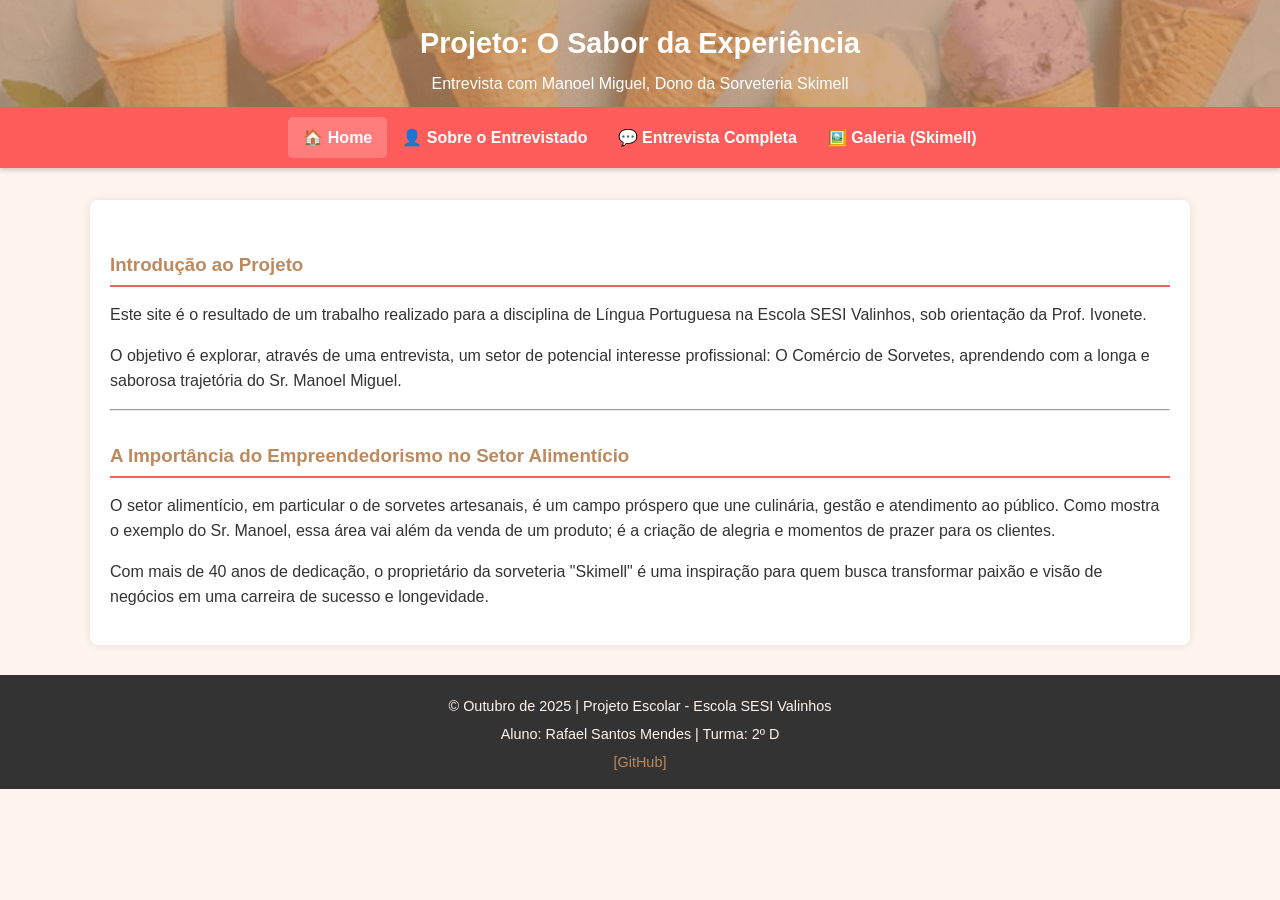
<file: index.html>
<!DOCTYPE html>
<html lang="pt-br">
<head>
    <meta charset="UTF-8">
    <meta name="viewport" content="width=device-width, initial-scale=1.0">
    <title>Projeto: O Sabor da Experiência | Sorveteria Skimell</title>
    <link rel="stylesheet" href="./assets/css/style.css"> 
</head>
<body>

    <header>
        <div class="banner">
            <img src="assets/img/banner-sorvete.png" alt="Banner com o título: O Sabor da Experiência">
            <h1>Projeto: O Sabor da Experiência</h1>
            <h2>Entrevista com Manoel Miguel, Dono da Sorveteria Skimell</h2>
        </div>

        <nav>
            <ul>
                <li><a href="index.html" class="active">🏠 Home</a></li>
                <li><a href="pages/sobre.html">👤 Sobre o Entrevistado</a></li>
                <li><a href="pages/contato.html">💬 Entrevista Completa</a></li>
                <li><a href="pages/galeria.html">🖼️ Galeria (Skimell)</a></li>
            </ul>
        </nav>
    </header>

    <main>
        
        <section id="apresentacao">
            <h3>Introdução ao Projeto</h3>
            <p>Este site é o resultado de um trabalho realizado para a disciplina de Língua Portuguesa na Escola SESI Valinhos, sob orientação da Prof. Ivonete.</p>
            <p>O objetivo é explorar, através de uma entrevista, um setor de potencial interesse profissional: O Comércio de Sorvetes, aprendendo com a longa e saborosa trajetória do Sr. Manoel Miguel.</p>
            
            <hr>

            <h3>A Importância do Empreendedorismo no Setor Alimentício</h3>
            <p>O setor alimentício, em particular o de sorvetes artesanais, é um campo próspero que une culinária, gestão e atendimento ao público. Como mostra o exemplo do Sr. Manoel, essa área vai além da venda de um produto; é a criação de alegria e momentos de prazer para os clientes.</p>
            <p>Com mais de 40 anos de dedicação, o proprietário da sorveteria "Skimell" é uma inspiração para quem busca transformar paixão e visão de negócios em uma carreira de sucesso e longevidade.</p>

        </section>

    </main>

    <footer>
        <p>&copy; Outubro de 2025 | Projeto Escolar - Escola SESI Valinhos</p>
        <p>Aluno: Rafael Santos Mendes | Turma: 2º D</p>
        <div class="redes-sociais">
        <a href="https://github.com/Rafael-1108">[GitHub]</a>
        </div>
    </footer>

</body>
</html>
</file>
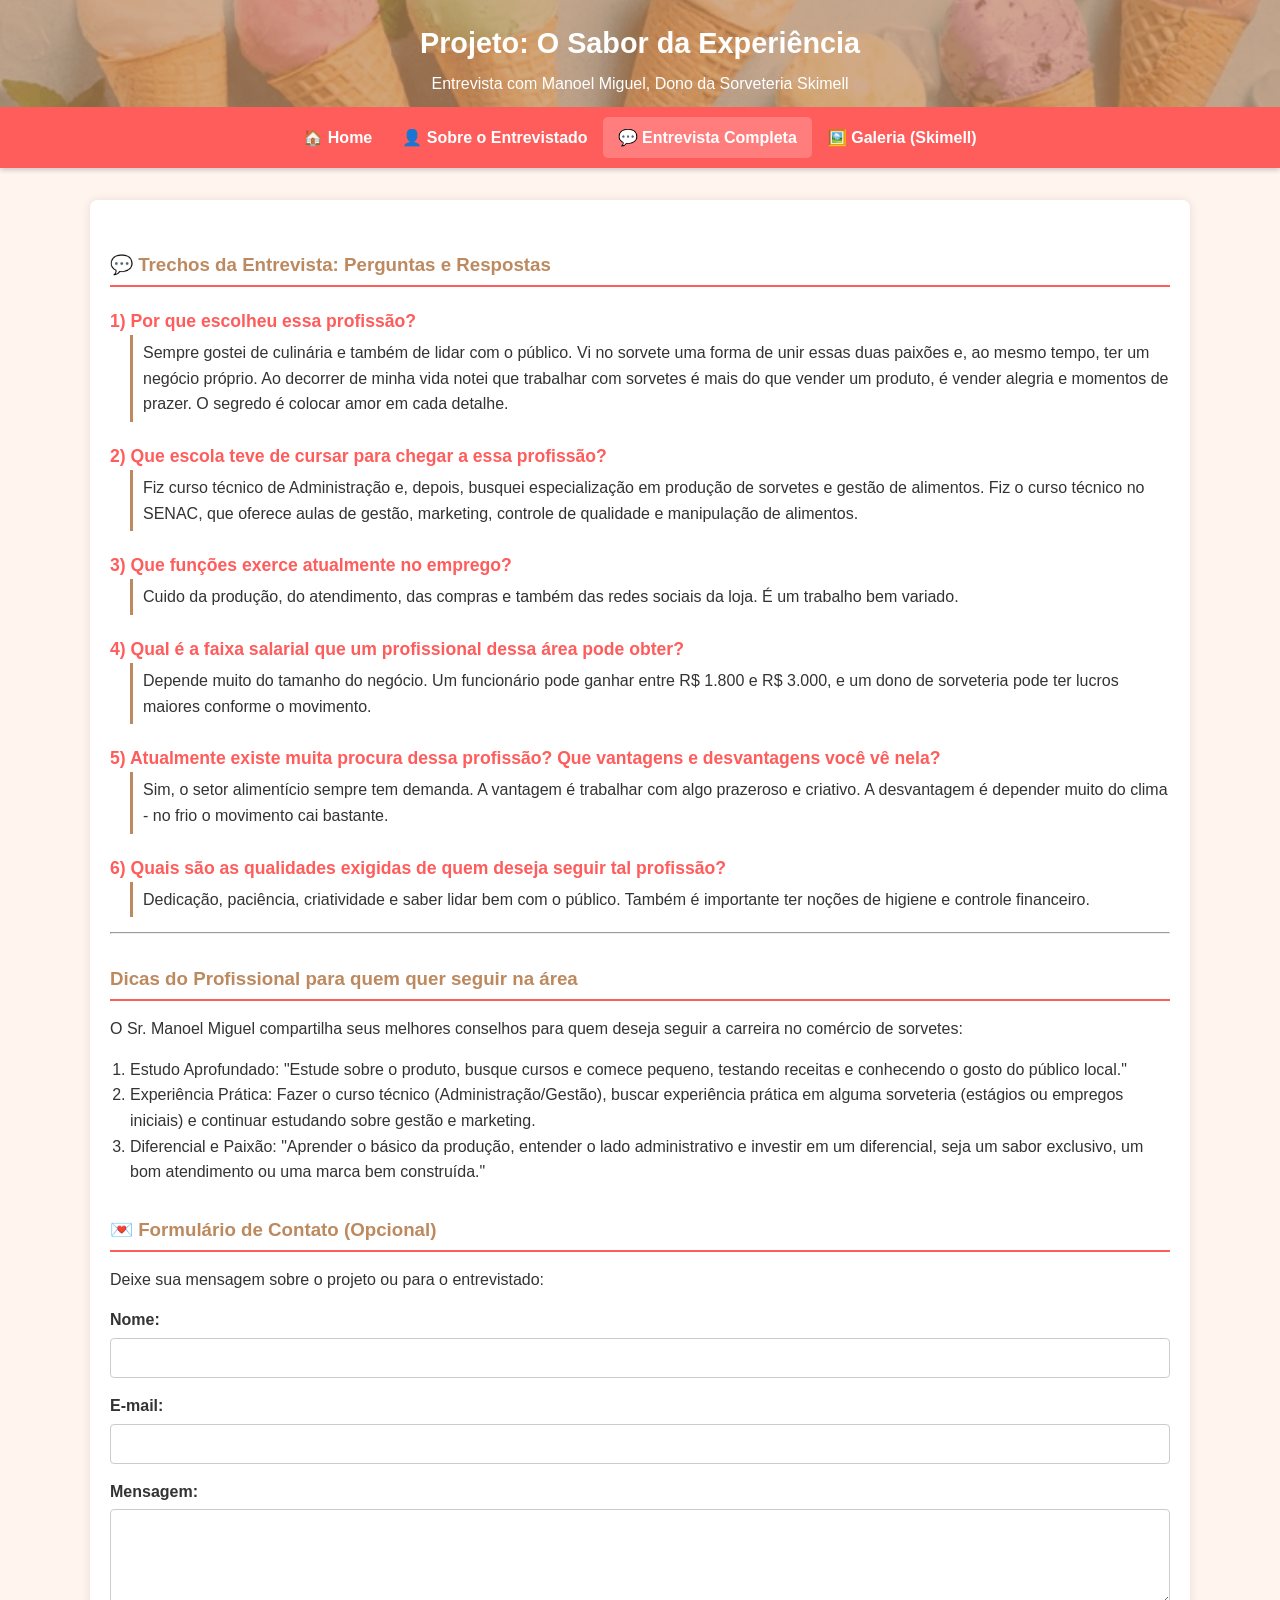
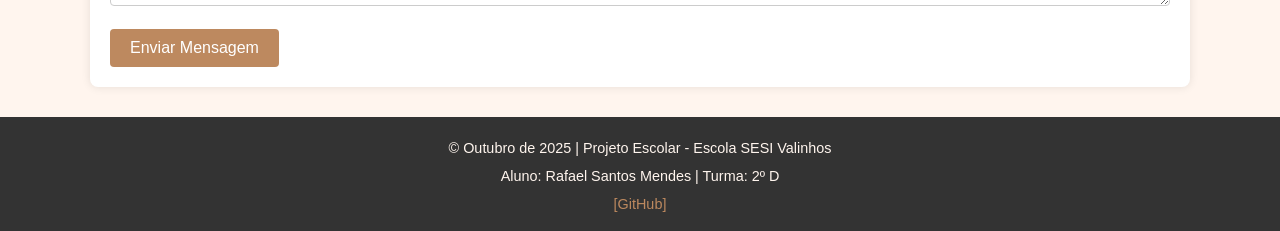
<file: pages/contato.html>
<!DOCTYPE html>
<html lang="pt-br">
<head>
    <meta charset="UTF-8">
    <meta name="viewport" content="width=device-width, initial-scale=1.0">
    <title>Entrevista Completa | Projeto Skimell</title>
    <link rel="stylesheet" href="../assets/css/style.css"> 
</head>
<body>

    <header>
        <div class="banner">
            <img src="../assets/img/banner-sorvete.png" alt="Banner com o título: O Sabor da Experiência">
            <h1>Projeto: O Sabor da Experiência</h1>
            <h2>Entrevista com Manoel Miguel, Dono da Sorveteria Skimell</h2>
        </div>

        <nav>
            <ul>
                <li><a href="../index.html">🏠 Home</a></li>
                <li><a href="sobre.html">👤 Sobre o Entrevistado</a></li>
                <li><a href="contato.html" class="active">💬 Entrevista Completa</a></li>
                <li><a href="galeria.html">🖼️ Galeria (Skimell)</a></li>
            </ul>
        </nav>
    </header>

    <main>
        
        <section id="entrevista">
            <h3>💬 Trechos da Entrevista: Perguntas e Respostas</h3>
            
            <dl class="perguntas-respostas">
                <dt>1) Por que escolheu essa profissão?</dt>
                <dd>Sempre gostei de culinária e também de lidar com o público. Vi no sorvete uma forma de unir essas duas paixões e, ao mesmo tempo, ter um negócio próprio. Ao decorrer de minha vida notei que trabalhar com sorvetes é mais do que vender um produto, é vender alegria e momentos de prazer. O segredo é colocar amor em cada detalhe.</dd>
                
                <dt>2) Que escola teve de cursar para chegar a essa profissão?</dt>
                <dd>Fiz curso técnico de Administração e, depois, busquei especialização em produção de sorvetes e gestão de alimentos. Fiz o curso técnico no SENAC, que oferece aulas de gestão, marketing, controle de qualidade e manipulação de alimentos.</dd>
                
                <dt>3) Que funções exerce atualmente no emprego?</dt>
                <dd>Cuido da produção, do atendimento, das compras e também das redes sociais da loja. É um trabalho bem variado.</dd>

                <dt>4) Qual é a faixa salarial que um profissional dessa área pode obter?</dt>
                <dd>Depende muito do tamanho do negócio. Um funcionário pode ganhar entre R$ 1.800 e R$ 3.000, e um dono de sorveteria pode ter lucros maiores conforme o movimento.</dd>
                
                <dt>5) Atualmente existe muita procura dessa profissão? Que vantagens e desvantagens você vê nela?</dt>
                <dd>Sim, o setor alimentício sempre tem demanda. A vantagem é trabalhar com algo prazeroso e criativo. A desvantagem é depender muito do clima - no frio o movimento cai bastante.</dd>

                <dt>6) Quais são as qualidades exigidas de quem deseja seguir tal profissão?</dt>
                <dd>Dedicação, paciência, criatividade e saber lidar bem com o público. Também é importante ter noções de higiene e controle financeiro.</dd>
            </dl>
            
            <hr>

            <h3>Dicas do Profissional para quem quer seguir na área</h3>
            <p>O Sr. Manoel Miguel compartilha seus melhores conselhos para quem deseja seguir a carreira no comércio de sorvetes:</p>
            <ol>
                <li>Estudo Aprofundado: "Estude sobre o produto, busque cursos e comece pequeno, testando receitas e conhecendo o gosto do público local."</li>
                <li>Experiência Prática: Fazer o curso técnico (Administração/Gestão), buscar experiência prática em alguma sorveteria (estágios ou empregos iniciais) e continuar estudando sobre gestão e marketing.</li>
                <li>Diferencial e Paixão: "Aprender o básico da produção, entender o lado administrativo e investir em um diferencial, seja um sabor exclusivo, um bom atendimento ou uma marca bem construída."</li>
            </ol>
        </section>

        <section id="contato-form">
            <h3>💌 Formulário de Contato (Opcional)</h3>
            <p>Deixe sua mensagem sobre o projeto ou para o entrevistado:</p>
            <form action="#" method="POST">
                <div>
                    <label for="nome">Nome:</label>
                    <input type="text" id="nome" name="nome" required>
                </div>
                <div>
                    <label for="email">E-mail:</label>
                    <input type="email" id="email" name="email" required>
                </div>
                <div>
                    <label for="mensagem">Mensagem:</label>
                    <textarea id="mensagem" name="mensagem" rows="5" required></textarea>
                </div>
                <button type="submit">Enviar Mensagem</button>
            </form>
        </section>

    </main>

    <footer>
        <p>&copy; Outubro de 2025 | Projeto Escolar - Escola SESI Valinhos</p>
        <p>Aluno: Rafael Santos Mendes | Turma: 2º D</p>
        <div class="redes-sociais">
        <a href="https://github.com/Rafael-1108">[GitHub]</a>
        </div>
    </footer>

</body>
</html>
</file>
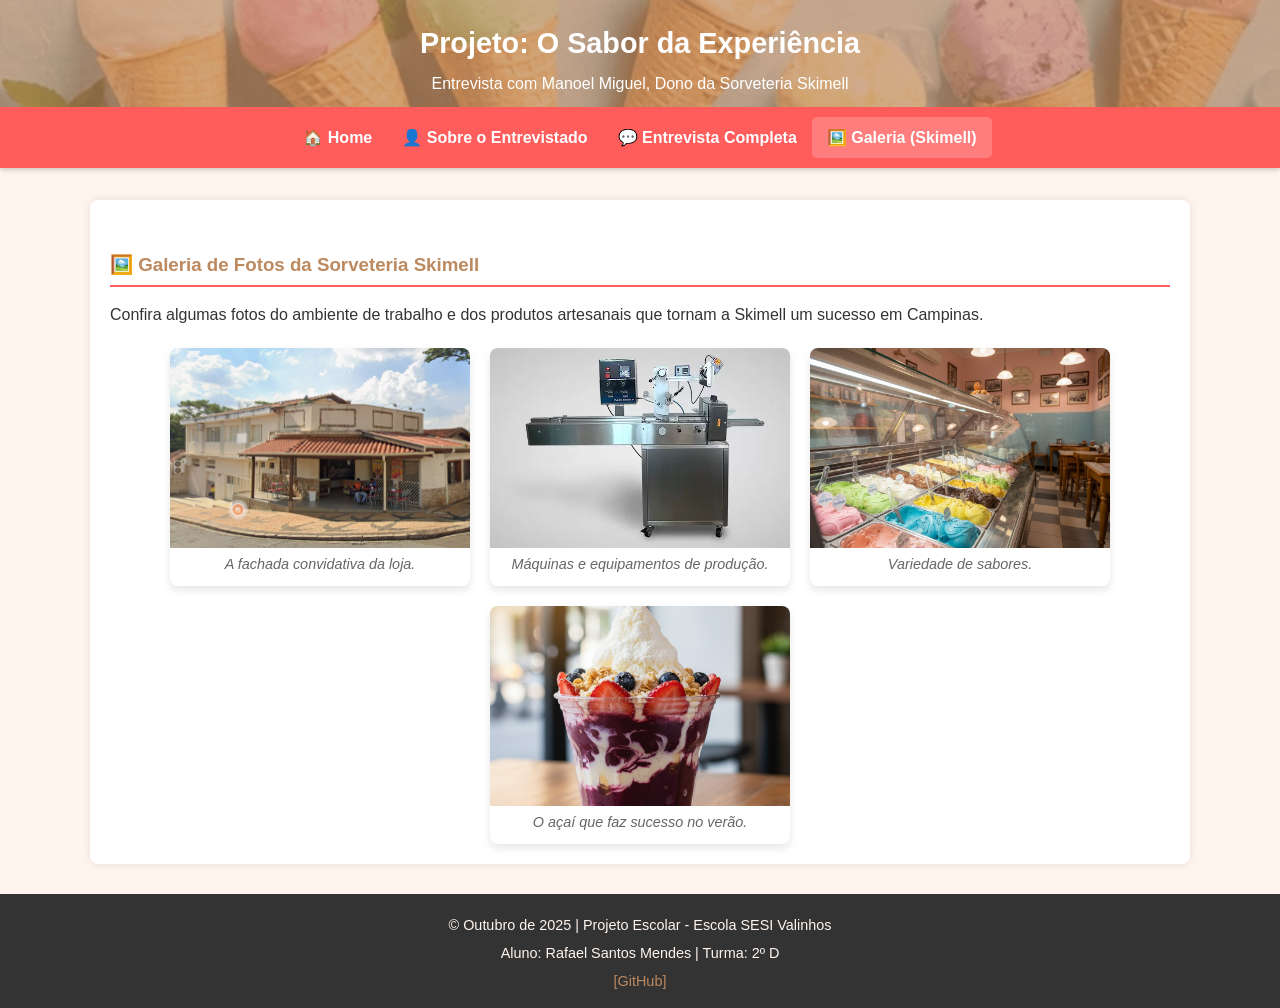
<file: pages/galeria.html>
<!DOCTYPE html>
<html lang="pt-br">
<head>
    <meta charset="UTF-8">
    <meta name="viewport" content="width=device-width, initial-scale=1.0">
    <title>Galeria Skimell | Projeto Skimell</title>
    <link rel="stylesheet" href="../assets/css/style.css"> 
</head>
<body>

    <header>
        <div class="banner">
            <img src="../assets/img/banner-sorvete.png" alt="Banner com o título: O Sabor da Experiência">
            <h1>Projeto: O Sabor da Experiência</h1>
            <h2>Entrevista com Manoel Miguel, Dono da Sorveteria Skimell</h2>
        </div>

        <nav>
            <ul>
                <li><a href="../index.html">🏠 Home</a></li>
                <li><a href="sobre.html">👤 Sobre o Entrevistado</a></li>
                <li><a href="contato.html">💬 Entrevista Completa</a></li>
                <li><a href="galeria.html" class="active">🖼️ Galeria (Skimell)</a></li>
            </ul>
        </nav>
    </header>

    <main>
        
        <section id="galeria">
            <h3>🖼️ Galeria de Fotos da Sorveteria Skimell</h3>
            <p>Confira algumas fotos do ambiente de trabalho e dos produtos artesanais que tornam a Skimell um sucesso em Campinas.</p>
            
            <div class="galeria-container">
                
                <div class="galeria-item">
                    <img src="../assets/img/frente.png" alt="Fachada da Sorveteria Skimell">
                    <p>A fachada convidativa da loja.</p>
                </div>

                <div class="galeria-item">
                    <img src="../assets/img/maquina.png" alt="Equipamentos de produção de sorvete">
                    <p>Máquinas e equipamentos de produção.</p>
                </div>
                
                <div class="galeria-item">
                    <img src="../assets/img/massa.png" alt="Sorvete de massa artesanal">
                    <p>Variedade de sabores.</p>
                </div>

                <div class="galeria-item">
                    <img src="../assets/img/acai.png" alt="Copo de Açaí com frutas">
                    <p>O açaí que faz sucesso no verão.</p>
                </div>
            </div>
        </section>

    </main>

    <footer>
        <p>&copy; Outubro de 2025 | Projeto Escolar - Escola SESI Valinhos</p>
        <p>Aluno: Rafael Santos Mendes | Turma: 2º D</p>
        <div class="redes-sociais">
        <a href="https://github.com/Rafael-1108">[GitHub]</a>
        </div>
    </footer>

</body>
</html>
</file>
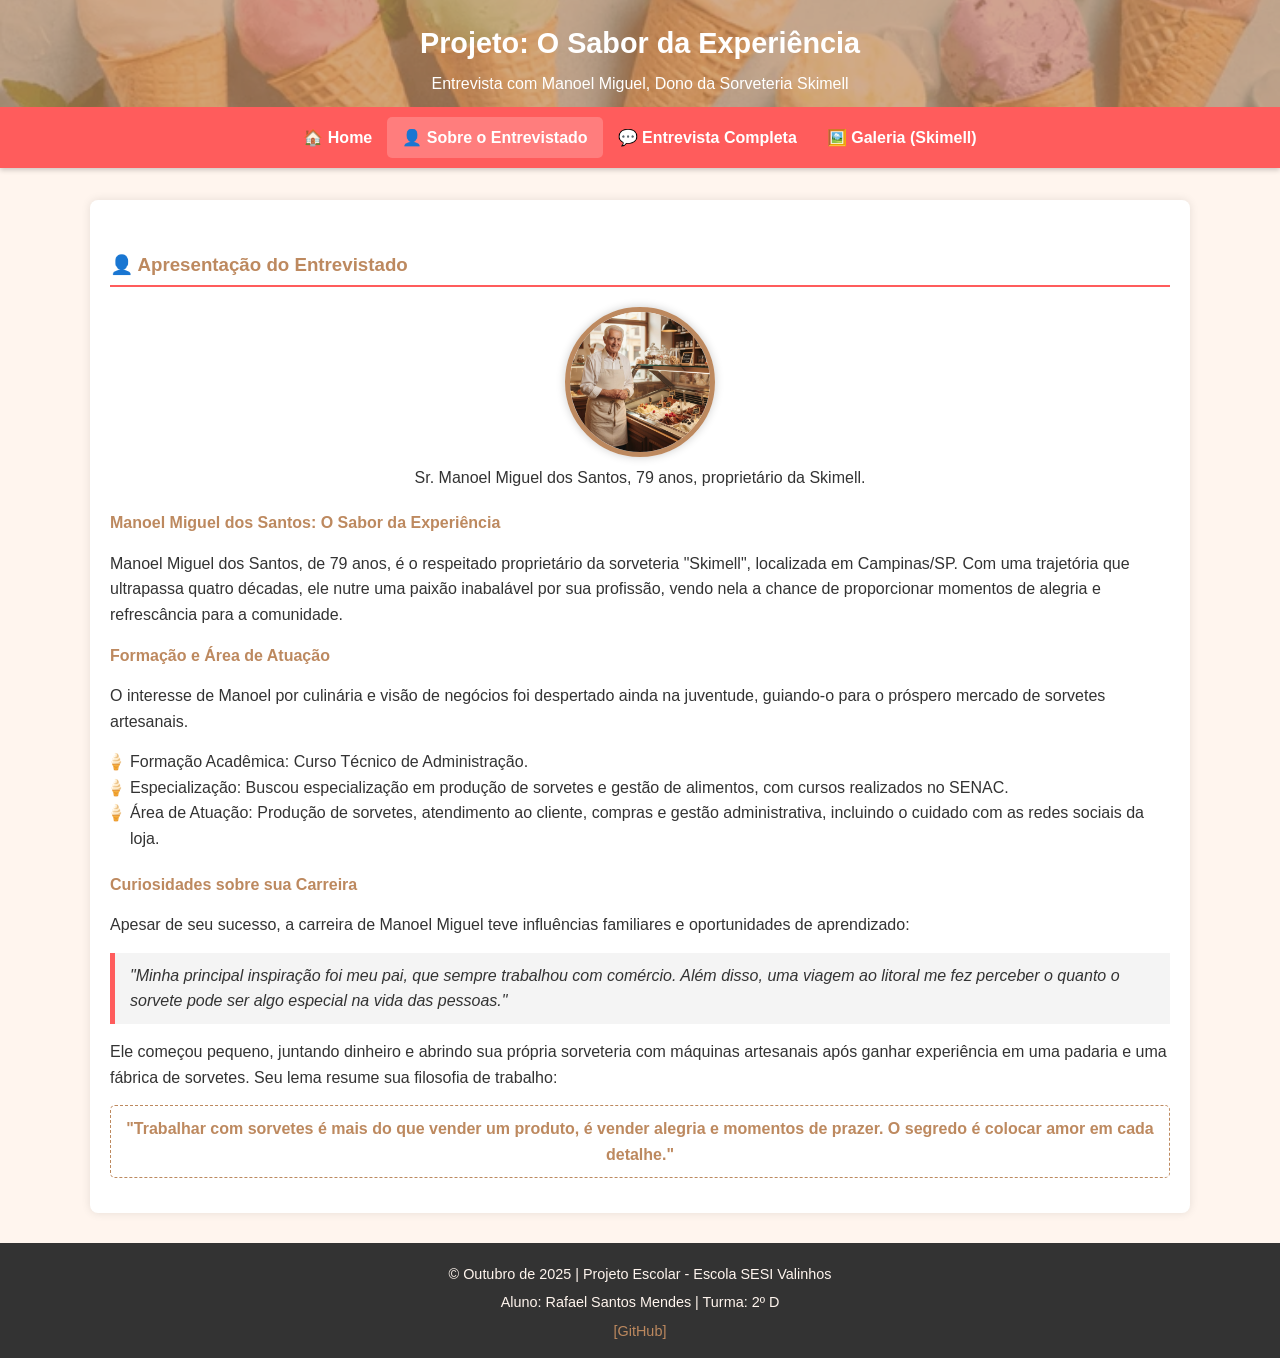
<file: pages/sobre.html>
<!DOCTYPE html>
<html lang="pt-br">
<head>
    <meta charset="UTF-8">
    <meta name="viewport" content="width=device-width, initial-scale=1.0">
    <title>Sobre Manoel Miguel | Projeto Skimell</title>
    <link rel="stylesheet" href="../assets/css/style.css"> 
</head>
<body>

    <header>
        <div class="banner">
            <img src="../assets/img/banner-sorvete.png" alt="Banner com o título: O Sabor da Experiência">
            <h1>Projeto: O Sabor da Experiência</h1>
            <h2>Entrevista com Manoel Miguel, Dono da Sorveteria Skimell</h2>
        </div>

        <nav>
            <ul>
                <li><a href="../index.html">🏠 Home</a></li>
                <li><a href="sobre.html" class="active">👤 Sobre o Entrevistado</a></li>
                <li><a href="contato.html">💬 Entrevista Completa</a></li>
                <li><a href="galeria.html">🖼️ Galeria (Skimell)</a></li>
            </ul>
        </nav>
    </header>

    <main>
        
        <section id="sobre-profissional">
            <h3>👤 Apresentação do Entrevistado</h3>
            
            <figure class="foto-entrevistado">
                <img src="../assets/img/meu-vo.png" alt="Foto do Sr. Manoel Miguel" class="img-perfil">
                <figcaption>Sr. Manoel Miguel dos Santos, 79 anos, proprietário da Skimell.</figcaption>
            </figure>

            <article class="biografia">
                <h4>Manoel Miguel dos Santos: O Sabor da Experiência</h4>
                
                <p>Manoel Miguel dos Santos, de 79 anos, é o respeitado proprietário da sorveteria "Skimell", localizada em Campinas/SP. Com uma trajetória que ultrapassa quatro décadas, ele nutre uma paixão inabalável por sua profissão, vendo nela a chance de proporcionar momentos de alegria e refrescância para a comunidade.</p>
                
                <h4>Formação e Área de Atuação</h4>
                <p>O interesse de Manoel por culinária e visão de negócios foi despertado ainda na juventude, guiando-o para o próspero mercado de sorvetes artesanais.</p>
                <ul>
                    <li>Formação Acadêmica: Curso Técnico de Administração.</li>
                    <li>Especialização: Buscou especialização em produção de sorvetes e gestão de alimentos, com cursos realizados no SENAC.</li>
                    <li>Área de Atuação: Produção de sorvetes, atendimento ao cliente, compras e gestão administrativa, incluindo o cuidado com as redes sociais da loja.</li>
                </ul>
                
                <h4>Curiosidades sobre sua Carreira</h4>
                <p>Apesar de seu sucesso, a carreira de Manoel Miguel teve influências familiares e oportunidades de aprendizado:</p>
                <blockquote>
                    "Minha principal inspiração foi meu pai, que sempre trabalhou com comércio. Além disso, uma viagem ao litoral me fez perceber o quanto o sorvete pode ser algo especial na vida das pessoas."
                </blockquote>
                <p>Ele começou pequeno, juntando dinheiro e abrindo sua própria sorveteria com máquinas artesanais após ganhar experiência em uma padaria e uma fábrica de sorvetes. Seu lema resume sua filosofia de trabalho:</p>
                <p class="frase-marcante">"Trabalhar com sorvetes é mais do que vender um produto, é vender alegria e momentos de prazer. O segredo é colocar amor em cada detalhe."</p>
            </article>

        </section>

    </main>

    <footer>
        <p>&copy; Outubro de 2025 | Projeto Escolar - Escola SESI Valinhos</p>
        <p>Aluno: Rafael Santos Mendes | Turma: 2º D</p>
        <div class="redes-sociais">
        <a href="https://github.com/Rafael-1108">[GitHub]</a>
        </div>
    </footer>

</body>
</html>
</file>
<file: assets/css/style.css>
:root {
    --cor-principal: #bd895f;
    --cor-secundaria: #ff5c5c;
    --cor-fundo-claro: #FFF5EE;
    --cor-texto-escuro: #333;
    --cor-texto-claro: #FFF;
    --fonte-principal: 'Helvetica Neue', Arial, sans-serif;
}

* {
    margin: 0;
    padding: 0;
    box-sizing: border-box;
}

body {
    font-family: var(--fonte-principal);
    line-height: 1.6;
    color: var(--cor-texto-escuro);
    background-color: var(--cor-fundo-claro);
    padding-top: 180px; 
}

main {
    width: 90%;
    max-width: 1100px;
    margin: 20px auto;
    padding: 20px;
    background-color: #fff;
    border-radius: 8px;
    box-shadow: 0 0 10px rgba(0, 0, 0, 0.1);
}

h1, h2, h3, h4 {
    color: var(--cor-principal);
    margin-bottom: 15px;
}

h3 {
    border-bottom: 2px solid var(--cor-secundaria);
    padding-bottom: 5px;
    margin-top: 30px;
}

p {
    margin-bottom: 15px;
}

header {
    background-color: var(--cor-principal);
    color: var(--cor-texto-claro);
    text-align: center;
    position: fixed;
    top: 0;
    width: 100%;
    z-index: 1000;
    box-shadow: 0 2px 5px rgba(0, 0, 0, 0.2);
}

.banner img {
    display: none; 
}

.banner h1 {
    font-size: 1.8em;
    padding: 10px 0 5px;
    margin-bottom: 0;
    color: var(--cor-texto-claro);
}

.banner h2 {
    font-size: 1em;
    padding-bottom: 10px;
    margin-bottom: 0;
    color: var(--cor-texto-claro);
    font-weight: 300;
}

nav ul {
    list-style: none;
    display: flex;
    justify-content: center;
    background-color: var(--cor-secundaria);
    padding: 10px 0;
}

nav ul li a {
    display: block;
    color: var(--cor-texto-claro);
    text-decoration: none;
    padding: 8px 15px;
    transition: background-color 0.3s;
    font-weight: bold;
}

nav ul li a:hover,
nav ul li a.active {
    background-color: rgba(255, 255, 255, 0.2);
    border-radius: 5px;
}

footer {
    text-align: center;
    padding: 15px 10px;
    background-color: var(--cor-texto-escuro);
    color: var(--cor-fundo-claro);
    font-size: 0.9em;
    margin-top: 30px;
}

footer p {
    margin: 5px 0;
}

.redes-sociais a {
    color: var(--cor-principal);
    text-decoration: none;
    margin: 0 10px;
}

.foto-entrevistado {
    text-align: center;
    margin: 20px 0;
}

.img-perfil {
    width: 150px;
    height: 150px;
    border-radius: 50%;
    object-fit: cover;
    border: 5px solid var(--cor-principal);
    box-shadow: 0 0 10px rgba(0, 0, 0, 0.2);
}

.biografia ul {
    margin-left: 20px;
    margin-bottom: 20px;
    list-style-type: '🍦 ';
}

blockquote {
    border-left: 5px solid var(--cor-secundaria);
    padding: 10px 15px;
    background-color: #f4f4f4;
    font-style: italic;
    margin: 15px 0;
}

.frase-marcante {
    font-weight: bold;
    color: var(--cor-principal);
    text-align: center;
    padding: 10px;
    border: 1px dashed var(--cor-principal);
    border-radius: 5px;
}

.perguntas-respostas dt {
    font-weight: bold;
    color: var(--cor-secundaria);
    margin-top: 20px;
    font-size: 1.1em;
}

.perguntas-respostas dd {
    margin-left: 20px;
    margin-bottom: 15px;
    padding: 5px 0;
    border-left: 3px solid var(--cor-principal);
    padding-left: 10px;
}

ol {
    margin-left: 20px;
    margin-bottom: 20px;
}

#contato-form form div {
    margin-bottom: 15px;
}

#contato-form label {
    display: block;
    margin-bottom: 5px;
    font-weight: bold;
}

#contato-form input[type="text"],
#contato-form input[type="email"],
#contato-form textarea {
    width: 100%;
    padding: 10px;
    border: 1px solid #ccc;
    border-radius: 4px;
    font-size: 1em;
}

#contato-form button {
    background-color: var(--cor-principal);
    color: var(--cor-texto-claro);
    padding: 10px 20px;
    border: none;
    border-radius: 4px;
    cursor: pointer;
    font-size: 1em;
    transition: background-color 0.3s;
}

#contato-form button:hover {
    background-color: #e55bb4;
}

.galeria-container {
    display: flex;
    flex-wrap: wrap;
    gap: 20px;
    justify-content: center;
    margin-top: 20px;
}

.galeria-item {
    width: 300px;
    overflow: hidden;
    border-radius: 8px;
    box-shadow: 0 4px 8px rgba(0, 0, 0, 0.1);
    transition: transform 0.3s, box-shadow 0.3s;
    background-color: #fff;
    padding-bottom: 10px;
}

.galeria-item img {
    width: 100%;
    height: 200px;
    object-fit: cover;
    display: block;
}

.galeria-item p {
    text-align: center;
    font-style: italic;
    font-size: 0.9em;
    color: #666;
    padding: 5px 10px 0;
    margin-bottom: 0;
}

.galeria-item:hover {
    transform: translateY(-5px);
    box-shadow: 0 8px 16px rgba(0, 0, 0, 0.2);
}

@media (max-width: 768px) {

    main {
        width: 95%;
        padding: 15px;
        margin-top: 15px;
    }

    h1 {
        font-size: 1.5em;
    }

    nav ul {
        flex-direction: column;
        padding: 5px 0;
    }

    nav ul li a {
        padding: 5px 10px;
        font-size: 0.9em;
    }

    .galeria-item {
        width: 100%;
        max-width: 400px;
    }

    footer {
        font-size: 0.8em;
    }
}

@media (min-width: 769px) {

    .banner img {
        display: block; 
        width: 100%;
        height: 150px;
        object-fit: cover;
        position: absolute;
        top: 0;
        left: 0;
        z-index: -1;
        opacity: 0.3;
    }

    .banner {
        position: relative;
        padding-top: 10px;
    }
}
</file>
